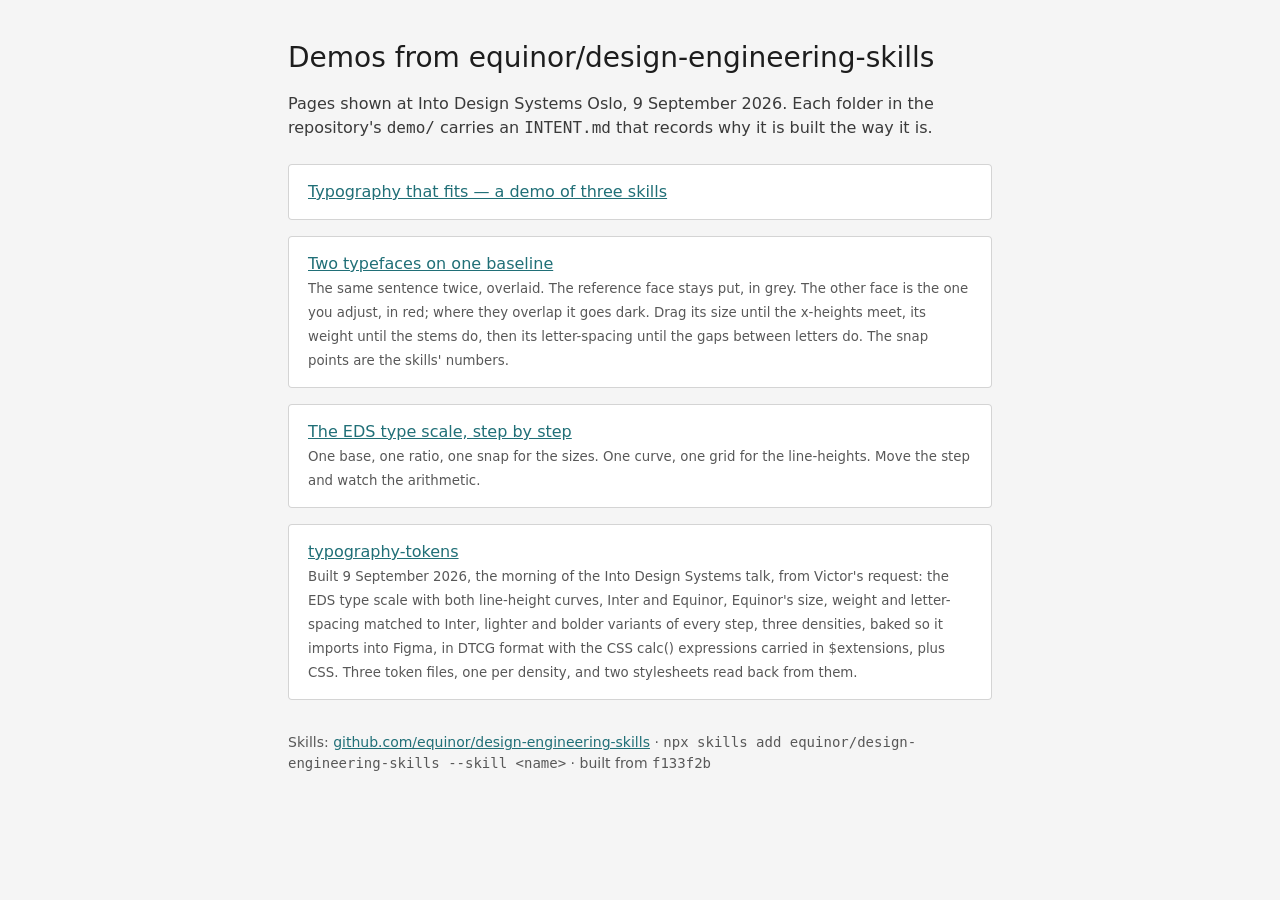
<file: index.html>
<!doctype html>
<html lang="en">
<head>
<meta charset="utf-8">
<meta name="viewport" content="width=device-width, initial-scale=1">
<title>equinor/design-engineering-skills — demos</title>
<style>
  @font-face { font-family: Inter; src: url(https://cdn.eds.equinor.com/font/InterVariable.woff2) format("woff2-variations"); font-weight: 100 900; font-display: swap; }
  html { background: oklch(0.97 0 0); color: oklch(0.23 0 0); }
  body { margin: 0; font-family: Inter, system-ui, sans-serif; font-size: 1rem; line-height: 1.5; }
  main { max-width: 44rem; margin: 0 auto; padding: 2.5rem 2rem; }
  h1 { font-size: 1.75rem; line-height: 2.25rem; font-weight: 500; margin: 0 0 0.5rem; }
  p, li { color: oklch(0.35 0 0); }
  ul { padding: 0; list-style: none; display: grid; gap: 1rem; margin: 1.5rem 0; }
  li { padding: 1rem 1.25rem; background: oklch(0.999 0 0); border-radius: 4px; box-shadow: inset 0 0 0 1px oklch(0.87 0 0); }
  ul.files { gap: 0.5rem; }
  ul.files li { padding: 0.75rem 1rem; font-family: ui-monospace, monospace; font-size: 0.9375rem; }
  a { color: oklch(0.5 0.075 204.6); } a b { font-weight: 500; }
  small { color: oklch(0.46 0 0); font-family: Inter, system-ui, sans-serif; }
  ul.files small { margin-left: 0.5rem; }
  footer { margin-top: 2rem; font-size: 0.875rem; color: oklch(0.46 0 0); }
</style>
</head>
<body>
<main>
  <h1>Demos from equinor/design-engineering-skills</h1>
  <p>Pages shown at Into Design Systems Oslo, 9 September 2026. Each folder in the
     repository's <code>demo/</code> carries an <code>INTENT.md</code> that records why it is
     built the way it is.</p>
  <ul>
      <li><a href="typography/"><b>Typography that fits — a demo of three skills</b></a></li>
      <li><a href="typography-overlay/"><b>Two typefaces on one baseline</b></a><br><small>The same sentence twice, overlaid. The reference face stays put, in grey. The other face is the one you adjust, in red; where they overlap it goes dark. Drag its size until the x-heights meet, its weight until the stems do, then its letter-spacing until the gaps between letters do. The snap points are the skills&#x27; numbers.</small></li>
      <li><a href="typography-scale/"><b>The EDS type scale, step by step</b></a><br><small>One base, one ratio, one snap for the sizes. One curve, one grid for the line-heights. Move the step and watch the arithmetic.</small></li>
      <li><a href="typography-tokens/"><b>typography-tokens</b></a><br><small>Built 9 September 2026, the morning of the Into Design Systems talk, from Victor&#x27;s request: the EDS type scale with both line-height curves, Inter and Equinor, Equinor&#x27;s size, weight and letter-spacing matched to Inter, lighter and bolder variants of every step, three densities, baked so it imports into Figma, in DTCG format with the CSS calc() expressions carried in $extensions, plus CSS. Three token files, one per density, and two stylesheets read back from them.</small></li>
  </ul>
  <footer>Skills: <a href="https://github.com/equinor/design-engineering-skills">github.com/equinor/design-engineering-skills</a> ·
    <code>npx skills add equinor/design-engineering-skills --skill &lt;name&gt;</code> · built from <code>f133f2b</code></footer>
</main>
</body>
</html>
</file>
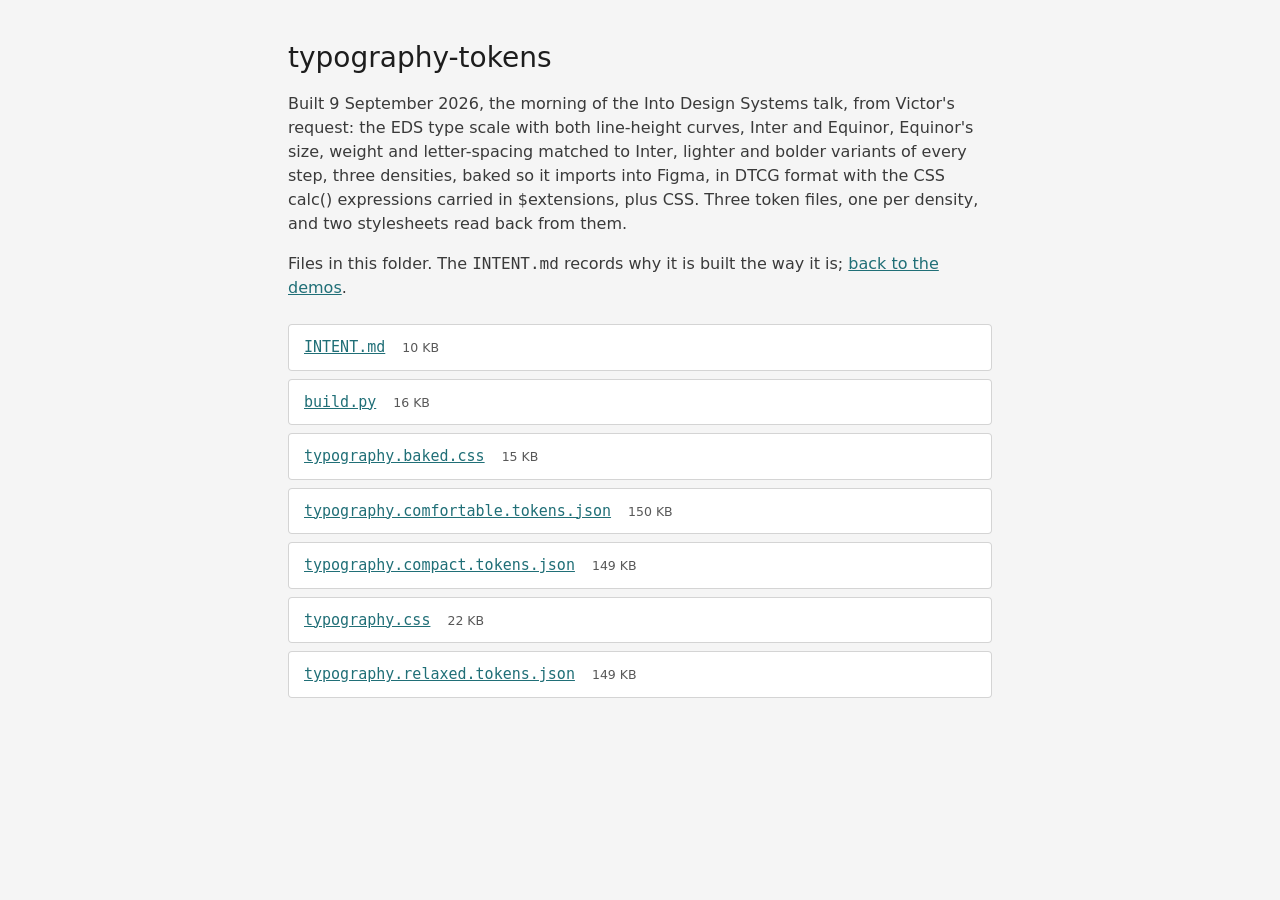
<file: typography-tokens/index.html>
<!doctype html>
<html lang="en">
<head>
<meta charset="utf-8">
<meta name="viewport" content="width=device-width, initial-scale=1">
<title>typography-tokens — equinor/design-engineering-skills</title>
<style>
  @font-face { font-family: Inter; src: url(https://cdn.eds.equinor.com/font/InterVariable.woff2) format("woff2-variations"); font-weight: 100 900; font-display: swap; }
  html { background: oklch(0.97 0 0); color: oklch(0.23 0 0); }
  body { margin: 0; font-family: Inter, system-ui, sans-serif; font-size: 1rem; line-height: 1.5; }
  main { max-width: 44rem; margin: 0 auto; padding: 2.5rem 2rem; }
  h1 { font-size: 1.75rem; line-height: 2.25rem; font-weight: 500; margin: 0 0 0.5rem; }
  p, li { color: oklch(0.35 0 0); }
  ul { padding: 0; list-style: none; display: grid; gap: 1rem; margin: 1.5rem 0; }
  li { padding: 1rem 1.25rem; background: oklch(0.999 0 0); border-radius: 4px; box-shadow: inset 0 0 0 1px oklch(0.87 0 0); }
  ul.files { gap: 0.5rem; }
  ul.files li { padding: 0.75rem 1rem; font-family: ui-monospace, monospace; font-size: 0.9375rem; }
  a { color: oklch(0.5 0.075 204.6); } a b { font-weight: 500; }
  small { color: oklch(0.46 0 0); font-family: Inter, system-ui, sans-serif; }
  ul.files small { margin-left: 0.5rem; }
  footer { margin-top: 2rem; font-size: 0.875rem; color: oklch(0.46 0 0); }
</style>
</head>
<body>
<main>
  <h1>typography-tokens</h1>
  <p>Built 9 September 2026, the morning of the Into Design Systems talk, from Victor&#x27;s request: the EDS type scale with both line-height curves, Inter and Equinor, Equinor&#x27;s size, weight and letter-spacing matched to Inter, lighter and bolder variants of every step, three densities, baked so it imports into Figma, in DTCG format with the CSS calc() expressions carried in $extensions, plus CSS. Three token files, one per density, and two stylesheets read back from them.</p>
  <p>Files in this folder. The <code>INTENT.md</code> records why it is built the way it is;
     <a href="../">back to the demos</a>.</p>
  <ul class="files">
      <li><a href="INTENT.md">INTENT.md</a> <small>10 KB</small></li>
      <li><a href="build.py">build.py</a> <small>16 KB</small></li>
      <li><a href="typography.baked.css">typography.baked.css</a> <small>15 KB</small></li>
      <li><a href="typography.comfortable.tokens.json">typography.comfortable.tokens.json</a> <small>150 KB</small></li>
      <li><a href="typography.compact.tokens.json">typography.compact.tokens.json</a> <small>149 KB</small></li>
      <li><a href="typography.css">typography.css</a> <small>22 KB</small></li>
      <li><a href="typography.relaxed.tokens.json">typography.relaxed.tokens.json</a> <small>149 KB</small></li>
  </ul>
</main>
</body>
</html>
</file>
